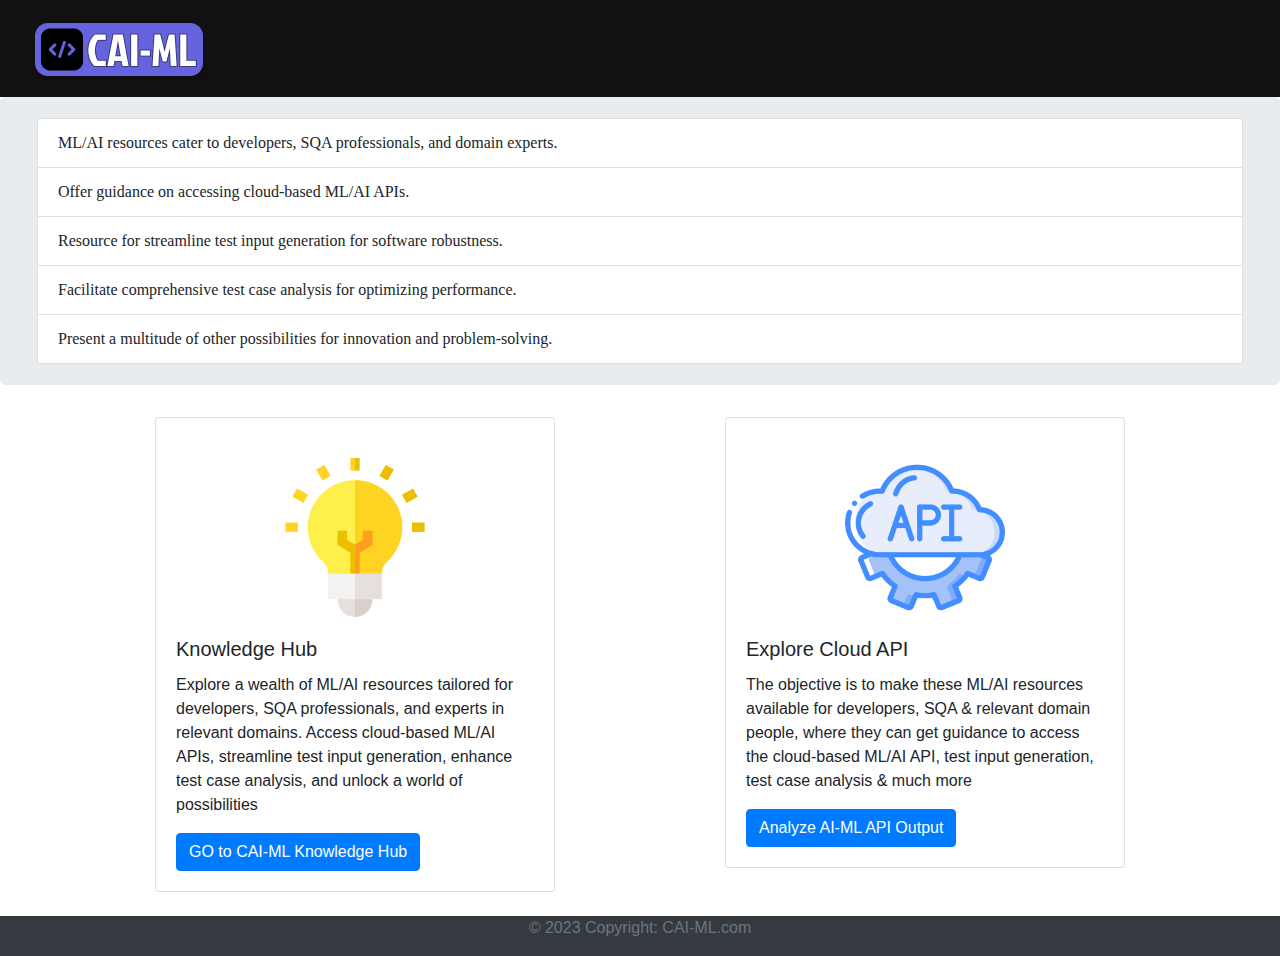
<file: templates/index.html>
<!DOCTYPE html>
<html>
<head>
    <title>Cloud AI-ML Aide</title>
    <meta charset="UTF-8"/>
    <meta name="viewport" content="width=device-width, initial-scale=1.0"/>
    <link rel="stylesheet" href="https://stackpath.bootstrapcdn.com/bootstrap/4.5.2/css/bootstrap.min.css"/>
    <title>Cloud AI-ML Aide</title>
    <link rel="icon" href="../static/cloud_API_icon.png" type="image/png">
    <link rel="stylesheet" type="text/css" href="../static/style.css"/>
</head>
<body>
<nav class="navbar " style="background-color: #111111">
  <div class="container-fluid">
    <a class="navbar-brand" href="#">
      <img src="../static/caiml_logo.png" alt=""  class="d-inline-block align-text-top">
    </a>
  </div>
</nav>
<div class="jumbotron">
    <div class="row">
        <div class="col-md-12">
            <ul class="list-group" style="font-family: 'Cambria Math'">
                <li class="list-group-item">ML/AI resources cater to developers, SQA professionals, and domain
                    experts.
                </li>
                <li class="list-group-item">Offer guidance on accessing cloud-based ML/AI APIs.</li>
                <li class="list-group-item">Resource for streamline test input generation for software robustness.</li>
                <li class="list-group-item">Facilitate comprehensive test case analysis for optimizing performance.</li>
                <li class="list-group-item">Present a multitude of other possibilities for innovation and
                    problem-solving.
            </ul>
        </div>
    </div>

</div>
<div class="container">

    <div class="row">
        <div class="col-md-6">
            <div class="card mx-auto" style="width: 25rem;">
                <img src="../static/idea.png" class="mx-auto card-img-top" style="width: 40%;padding-top: 40px;"/>
                <div class="card-body">
                    <h5 class="card-title">Knowledge Hub</h5>
                    <p class="card-text">Explore a wealth of ML/AI resources tailored for developers, SQA professionals, and experts in relevant domains. Access cloud-based ML/AI APIs, streamline test input generation, enhance test case analysis, and unlock a world of possibilities</p>
                    <a href="/knowledge" class="btn btn-primary">GO to CAI-ML Knowledge Hub</a>
                </div>
            </div>
        </div>
        <div class="col-md-6">
            <div class="card mx-auto" style="width: 25rem;">
                <img src="../static/cloud_API_icon.png" class="mx-auto card-img-top" style="width: 40%;padding-top: 40px;" />
                <div class="card-body">
                    <h5 class="card-title">Explore Cloud API</h5>
                    <p class="card-text">The objective is to make these ML/AI resources available for developers, SQA & relevant domain people,
                        where they can get guidance to access the cloud-based ML/AI API, test input generation, test case analysis & much more</p>
                    <a href="/apitest" class="btn btn-primary">Analyze AI-ML API Output</a>
                </div>
            </div>
        </div>
    </div>


</div>
<br>
</body>

<footer class="text-center text-lg-start bg-dark text-muted" style="height: 40px">
    <p>© 2023 Copyright: CAI-ML.com</p>
</footer>

</html>
</file>
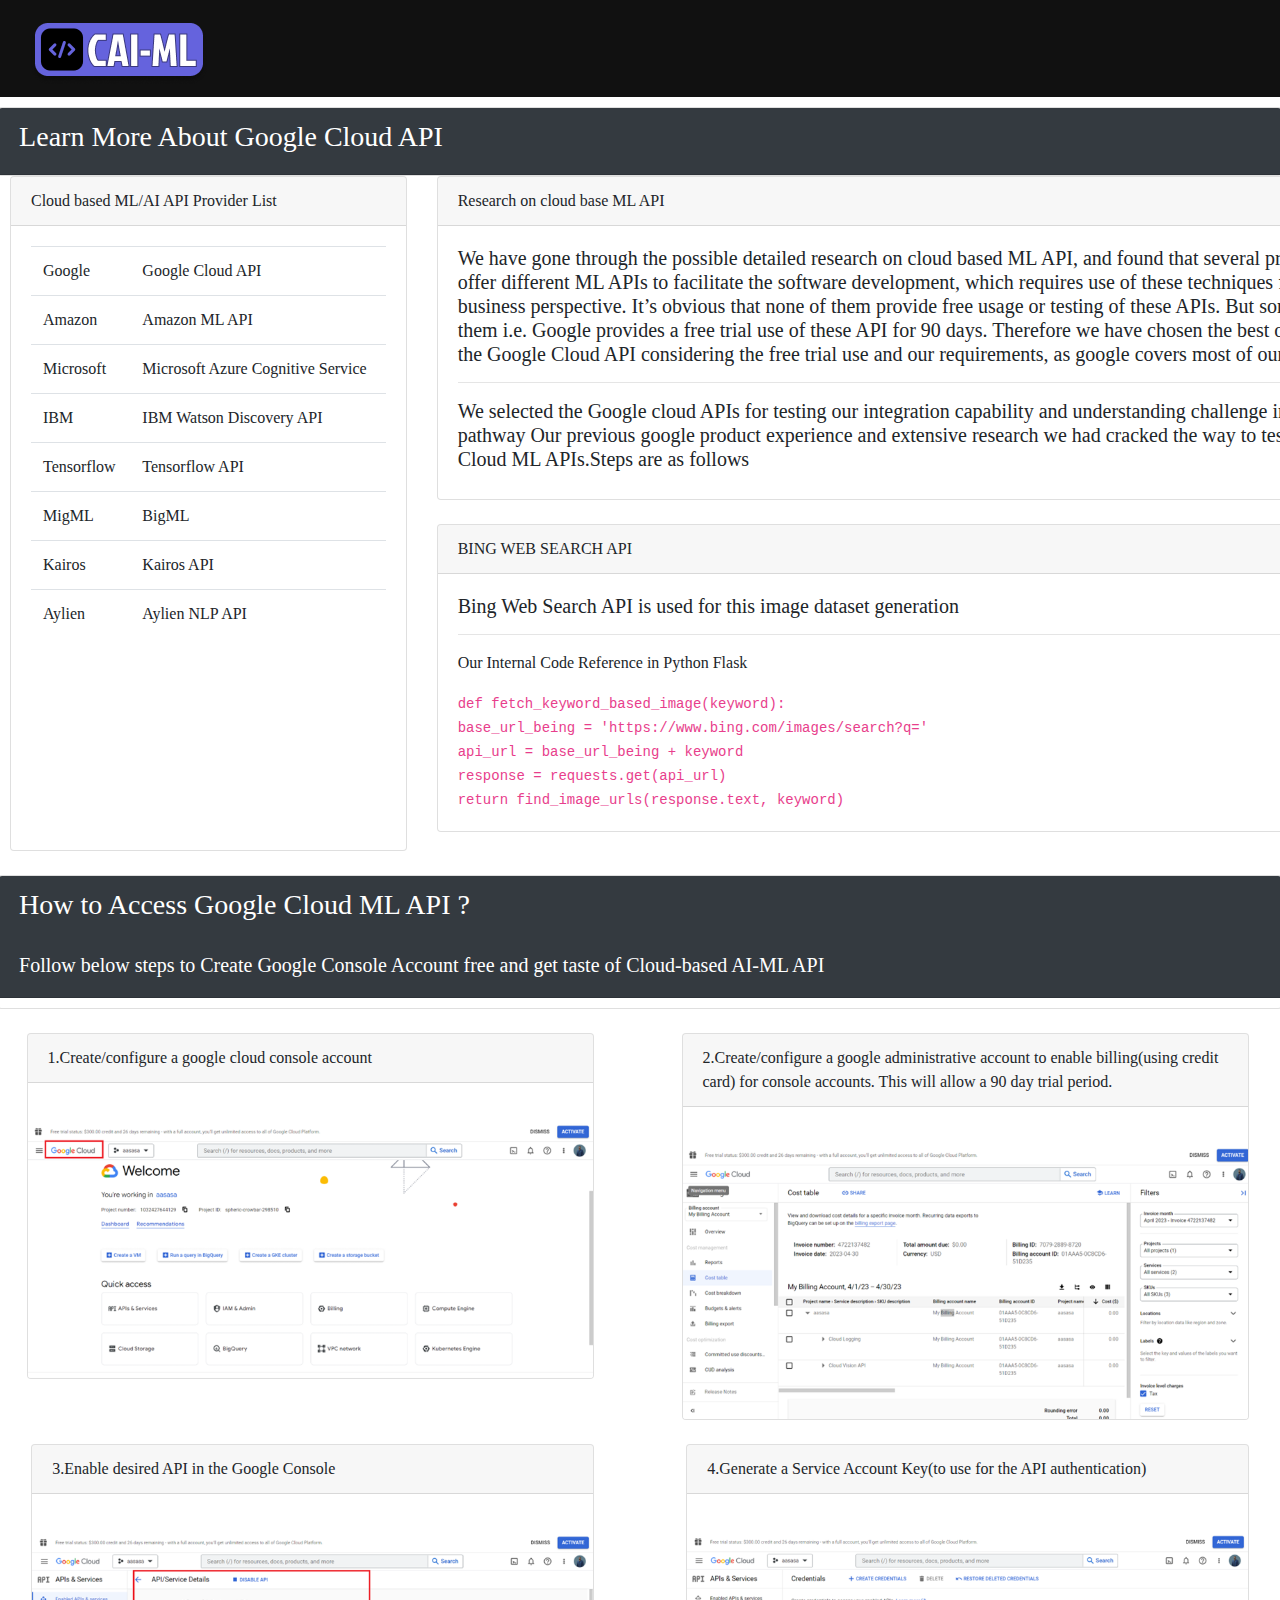
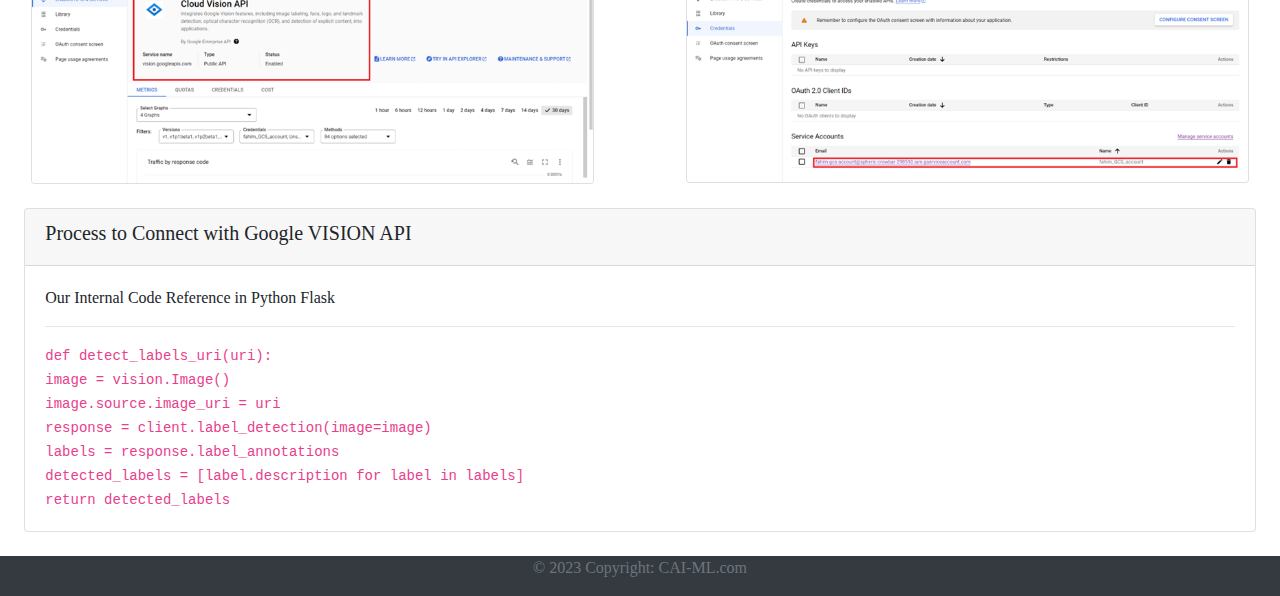
<file: templates/knowledge.html>
<!DOCTYPE html>
<html lang="en">
<head>
    <title>Cloud AI-ML Aide</title>
    <meta charset="UTF-8"/>
    <meta name="viewport" content="width=device-width, initial-scale=1.0"/>
    <link rel="stylesheet" href="https://stackpath.bootstrapcdn.com/bootstrap/4.5.2/css/bootstrap.min.css"/>
    <title>Cloud AI-ML Aide</title>
    <link rel="icon" href="../static/cloud_API_icon.png" type="image/png">
    <link rel="stylesheet" type="text/css" href="../static/style.css"/>
</head>
<body class="knowldgeby">
<nav class="navbar " style="background-color: #111111">
  <div class="container-fluid">
    <a class="navbar-brand" href="/">
      <img src="../static/caiml_logo.png" alt=""  class="d-inline-block align-text-top">
    </a>
  </div>
</nav>
<div class="container-fliud" style="padding-top: 10px;">
    <div class="row">
        <div class="card mx-auto" style="width: 98%;">
                    <div class="card-header text-white bg-dark">
                        <h3>Learn More About Google Cloud API</h3>
                    </div>
                </div>
    </div>
    <div class="row">
        <div class="col-md-4">
            <div class="card" style="margin-left: 10px;height: 675px;">
                <div class="card-header">
                    Cloud based ML/AI API Provider List
                </div>
                <div class="card-body">
                    <table class="table">
                        <tbody>
                        <tr>
                            <td>Google</td>
                            <td>Google Cloud API</td>
                        </tr>
                        <tr>
                            <td>Amazon</td>
                            <td>Amazon ML API</td>
                        </tr>
                        <tr>
                            <td>Microsoft</td>
                            <td>Microsoft Azure Cognitive Service</td>
                        </tr>
                        <tr>
                            <td>IBM</td>
                            <td>IBM Watson Discovery API</td>
                        </tr>
                        <tr>
                            <td>Tensorflow</td>
                            <td>Tensorflow API</td>
                        </tr>
                        <tr>
                            <td>MigML</td>
                            <td>BigML</td>
                        </tr>
                        <tr>
                            <td>Kairos</td>
                            <td>Kairos API</td>
                        </tr>
                        <tr>
                            <td>Aylien</td>
                            <td>Aylien NLP API</td>
                        </tr>
                        </tbody>
                    </table>
                </div>
            </div>
        </div>
        <div class="col-md-8">
            <div class="card" style="width: 59rem;">
                <div class="card-header">
                    Research on cloud base ML API
                </div>
                <div class="card-body">
                    <h5>We have gone through the possible detailed research on cloud based ML API, and found that several providers offer different ML APIs to facilitate the software development, which requires use of these techniques from a business perspective. It’s obvious that none of them provide free usage or testing of these APIs. But some of them i.e. Google provides a free trial use of these API for 90 days. Therefore we have chosen the best one to use the Google Cloud API considering the free trial use and our requirements, as google covers most of our needs</h5>
                    <hr>
                    <h5>We selected the Google cloud APIs for testing our integration capability and understanding challenge in the pathway Our previous google product experience and extensive research we had cracked the way to test Google Cloud ML APIs.Steps are as follows</h5>
                </div>
            </div>
            <br/>
            <div class="card" style="width: 59rem;">
                <div class="card-header">
                    BING WEB SEARCH API
                </div>
                <div class="card-body">
                   <h5>Bing Web Search API is used for this image dataset generation</h5>
                    <hr>
                    <p>Our Internal Code Reference in Python Flask</p>
                    <code>def fetch_keyword_based_image(keyword):<br/>
                        base_url_being = 'https://www.bing.com/images/search?q='<br/>
                        api_url = base_url_being + keyword<br/>
                        response = requests.get(api_url)<br/>
                        return find_image_urls(response.text, keyword)</code>
                </div>
            </div>
        </div>

    </div>
    <br>
    <div class="row" style="">
        <div class="card mx-auto" style="width:98%; padding-bottom: 10px">
                    <div class="card-header text-white bg-dark">
                        <h3>How to Access Google Cloud ML API ?</h3>
                        <br>
                        <h5>Follow below steps to Create Google Console Account free and get taste of Cloud-based AI-ML API</h5>
                    </div>
                </div>
    </div>
    <br>
    <div class="row">
        <div class="col-md-6" style="padding-left: 10px">
            <div class="card mx-auto" style="width: 90%;">
                <div class="card-header">1.Create/configure a google cloud console account</div>
                <img src="../static/Process to access cloud ML API.png" class="mx-auto card-img-bottom" style="padding-top:40px;"/>
            </div>
        </div>
        <div class=" col-md-6" style="padding-left: 10px">
                <div class="card mx-auto" style="width: 90%;">
                    <div class="card-header">2.Create/configure a google administrative account to enable billing(using
                        credit card) for console accounts. This will allow a 90 day trial period.
                    </div>
                    <img src="../static/configure a google administrative account.png" class="mx-auto card-img-bottom" style="padding-top:40px;"/>
                </div>
    </div>
</div>
    <br>
    <div class="row">
        <div class="col-md-6">
            <div class="card mx-auto" style="width: 90%;">
                <div class="card-header">3.Enable desired API in the Google Console</div>
                <img src="../static/Enable desired API in the google console.png" class="mx-auto card-img-bottom" style="padding-top:40px;"/>
            </div>
        </div>
        <div class="col-md-6">
            <div class="card mx-auto" style="width: 90%;">
                <div class="card-header">4.Generate a Service Account Key(to use for the API authentication)</div>
                <img src="../static/Generate a Service Account Key.png" class="mx-auto card-img-bottom" style="padding-top:40px;"/>
        </div>
    </div>
</div>
    <br>
    <div class="row">
                <div class="card mx-auto" style="width: 94%;">
                    <div class="card-header">
                        <h5>Process to Connect with Google VISION API</h5>
                    </div>
                    <div class="card-body">
                        <p>Our Internal Code Reference in Python Flask</p>
                                            <hr>
                        <code>def detect_labels_uri(uri):<br/>
                            image = vision.Image()<br/>
                            image.source.image_uri = uri<br/>
                            response = client.label_detection(image=image)<br/>
                            labels = response.label_annotations<br/>
                            detected_labels = [label.description for label in labels]<br/>
                            return detected_labels<br/>
                        </code>
                    </div>

                </div>
    </div>
<br>
</body>

<footer class="text-center text-lg-start bg-dark text-muted" style="height: 40px">
    <p>© 2023 Copyright: CAI-ML.com</p>
</footer>
</html>
</file>
<file: static/style.css>
body {
  font-family: "Lato", sans-serif;
}
.jumbotron {
    padding: 1rem 2rem;
}
.note-primary {
    background-color: #dfe7f6;
    border-color: #376fc8;
    height: 60px;
}
.note {
    --mdb-note-padding: 10px;
    --mdb-note-border-width: 6px;
    --mdb-note-border-radius: 5px;
    --mdb-note-strong-font-weight: 600;
    padding: var(--mdb-note-padding);
    border-left: var(--mdb-note-border-width) solid;
    border-radius: var(--mdb-note-border-radius);
}
.sidenav {
  height: 100%;
  width: 310px;
  position: fixed;
  z-index: 1;
  left: 0;
  background-color: #111;
  overflow-x: hidden;
  transition: 0.5s;
  //padding-top: 60px;
}
.center {
  margin: auto;
  width: 60%;
  padding: 10px;
}
.sidenav a {
  padding: 8px 8px 8px 32px;
  text-decoration: none;
  font-size: 25px;
  color: #818181;
  display: block;
  transition: 0.3s;
}

.sidenav a:hover {
  color: #f1f1f1;
}

.sidenav .closebtn {
  position: absolute;
  top: 0;
  right: 25px;
  font-size: 36px;
  margin-left: 50px;
}
.img-thumbnail{
  height: 200px;
  width: 100%;
  position: relative;
 }
.img-thumbnail2{
  height: 200px;
  width: 50%;
  position: relative;
 }
.image-checkbox {
  position: absolute;
  left: 25px;
  top: 15px;
  z-index: 9;
 }
 input[type=checkbox]{
  zoom: 2;
 }
#main {
  transition: margin-left .5s;
  padding: 16px;
}
.search_btn{
    font-size: 14px;
    font-family: sans-serif;
}
#search_history{
    margin-top: 7%;
    margin-bottom: 1rem;
    color: white;
    font-size: 14px;
    font-family: sans-serif;
}
.list-group{
    margin:5px;
}
.list-group a{
    background: #111;
    color: white;
    font-size: 14px;
    font-family: sans-serif;
    transition: color .5s ease-in-out, box-shadow .5s ease-in-out;
}
.list-group a:hover{
    border-radius: 4px;
    box-shadow: inset 250px 0 0 0 hsla(0, 0%, 98%, 0.2);

}
svg{
        padding-right: 10px;
    margin-left: -20px;
}
.src_hstry
{
    padding: 10px;
}
.knowldgeby{
    font-family: 'Cambria Math';
}
</file>
